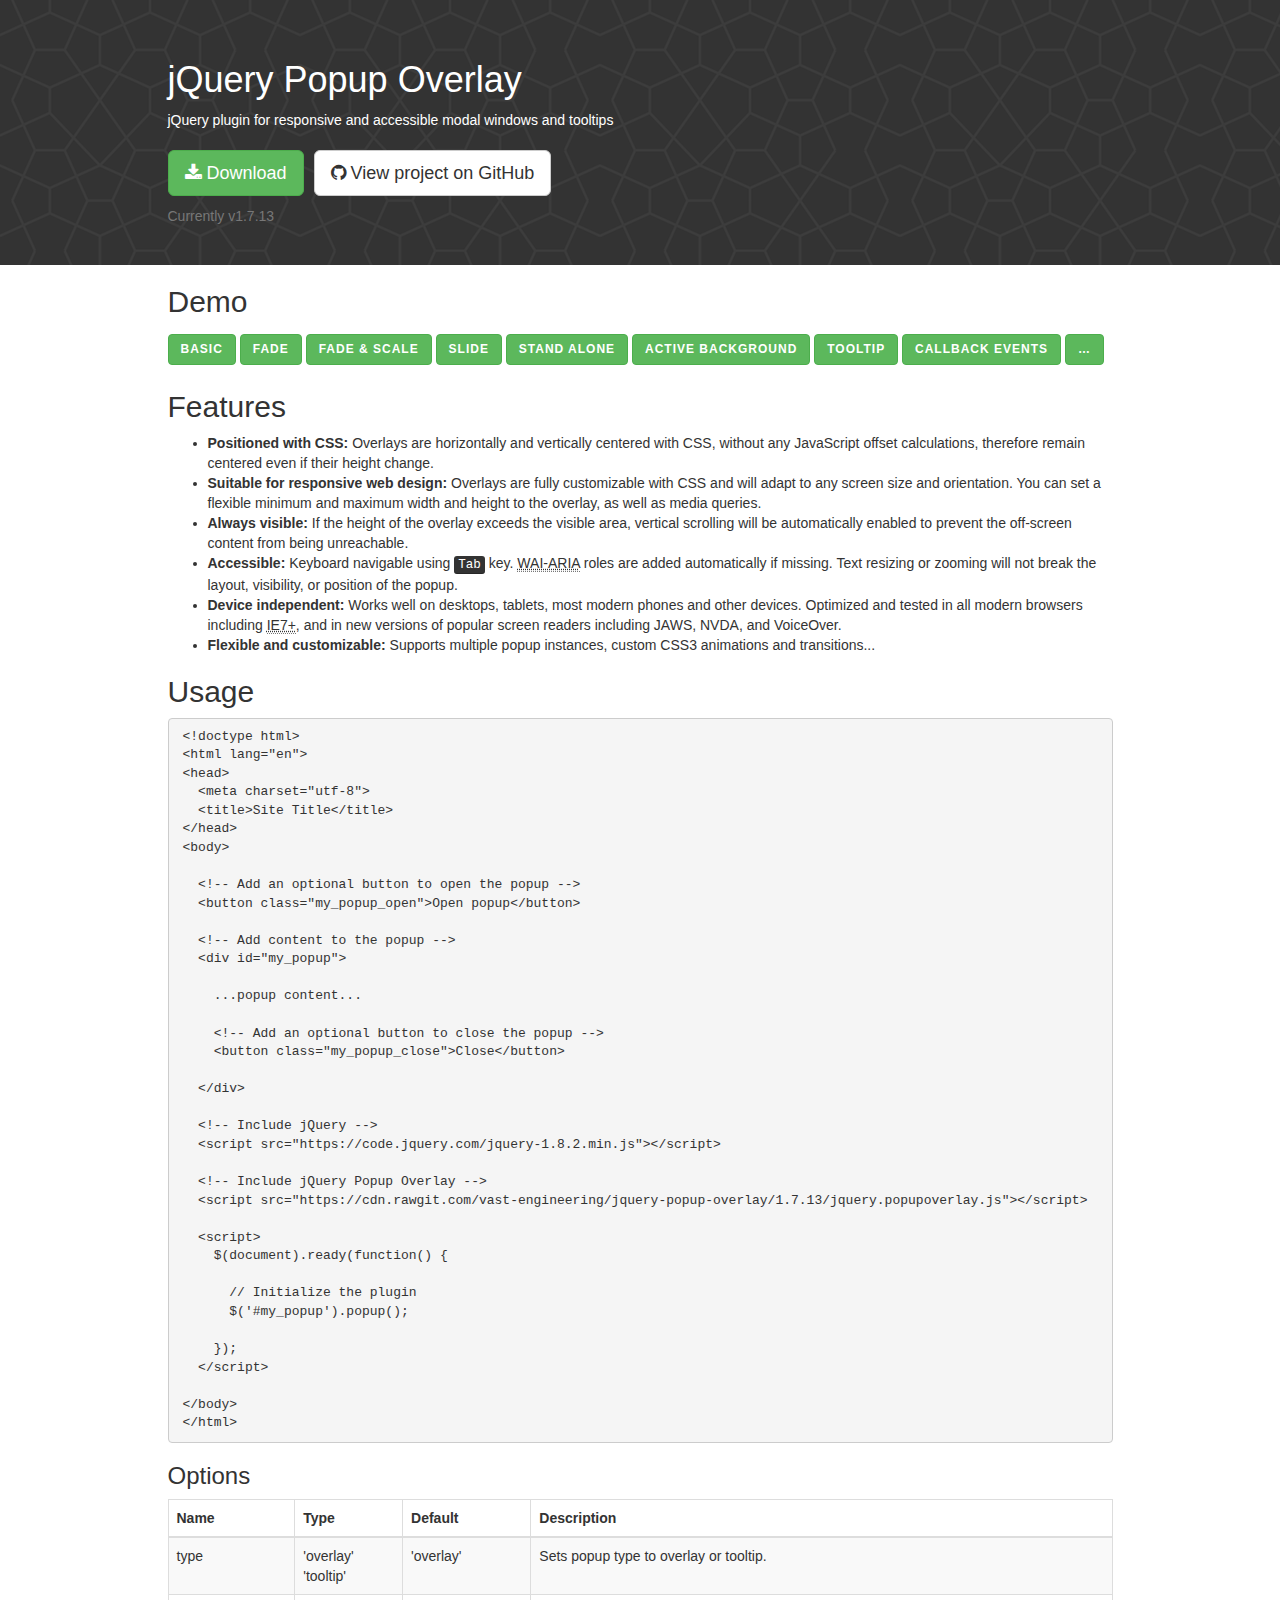
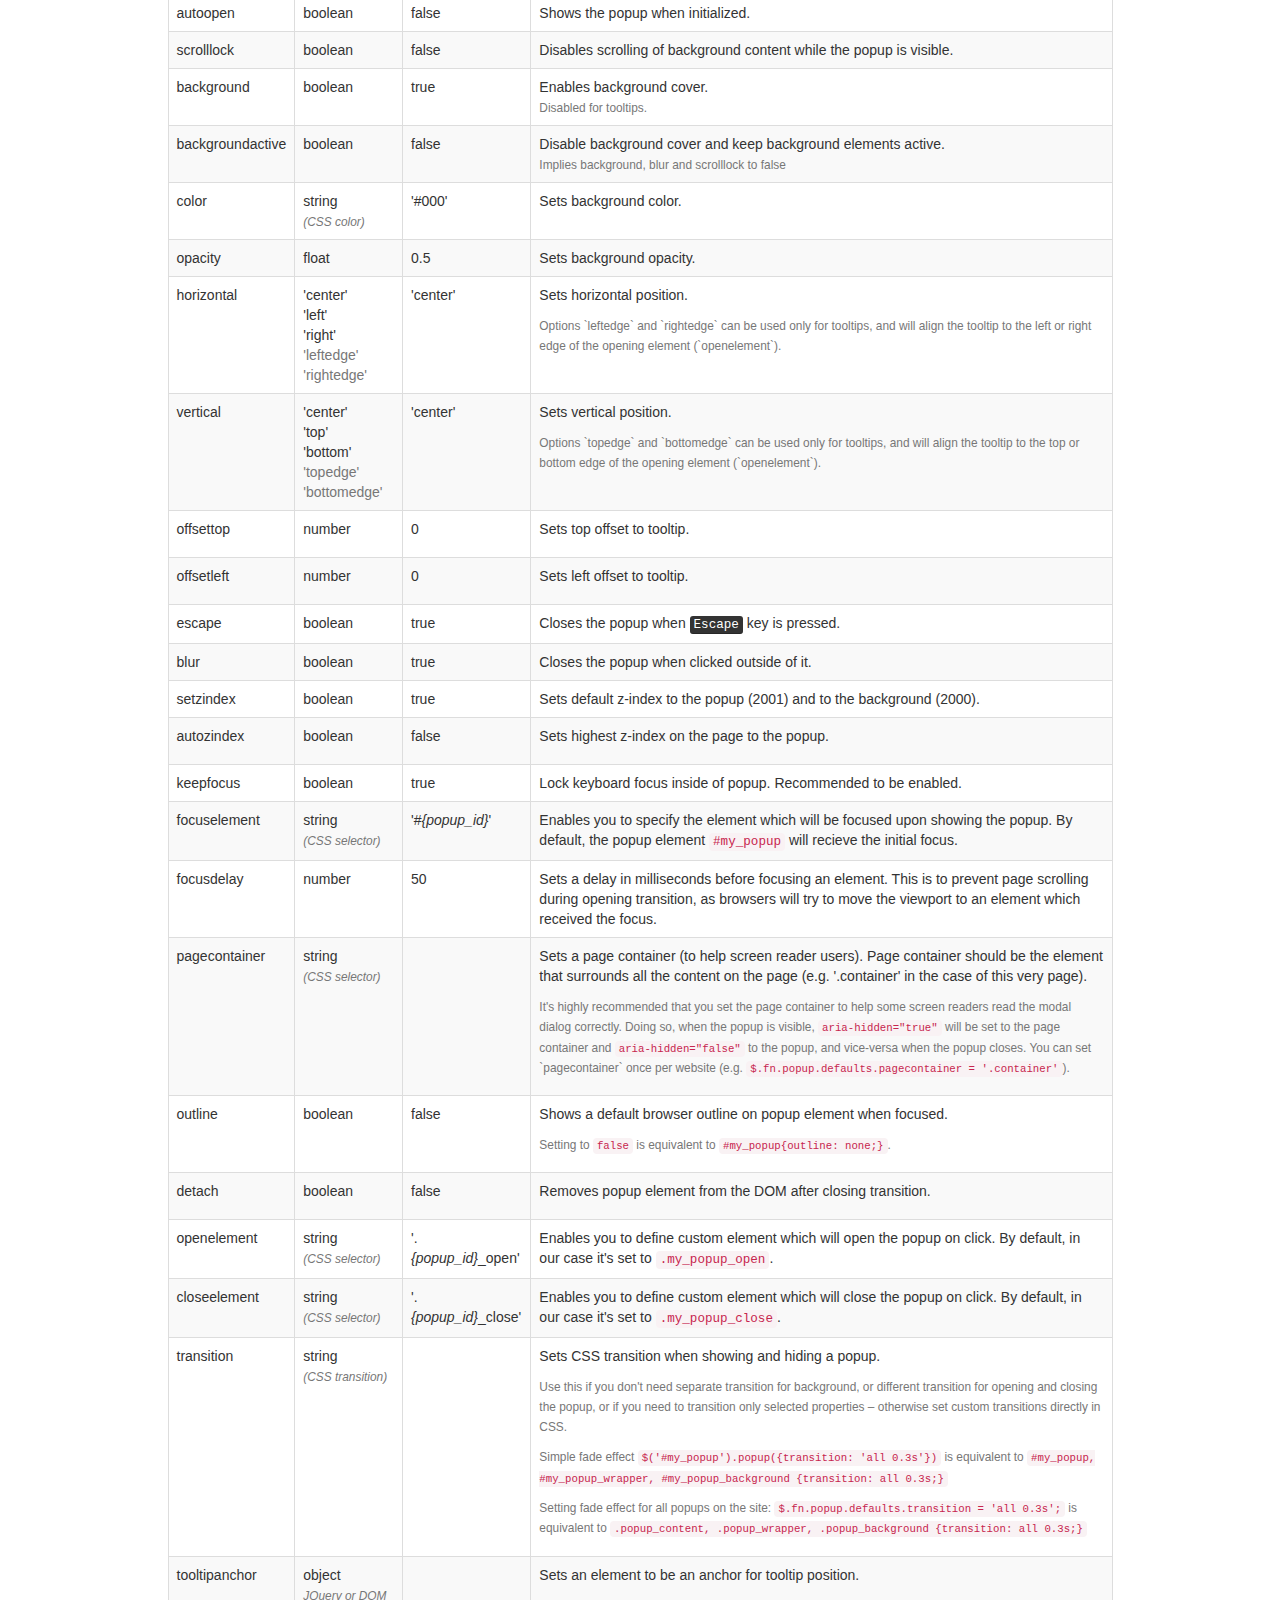
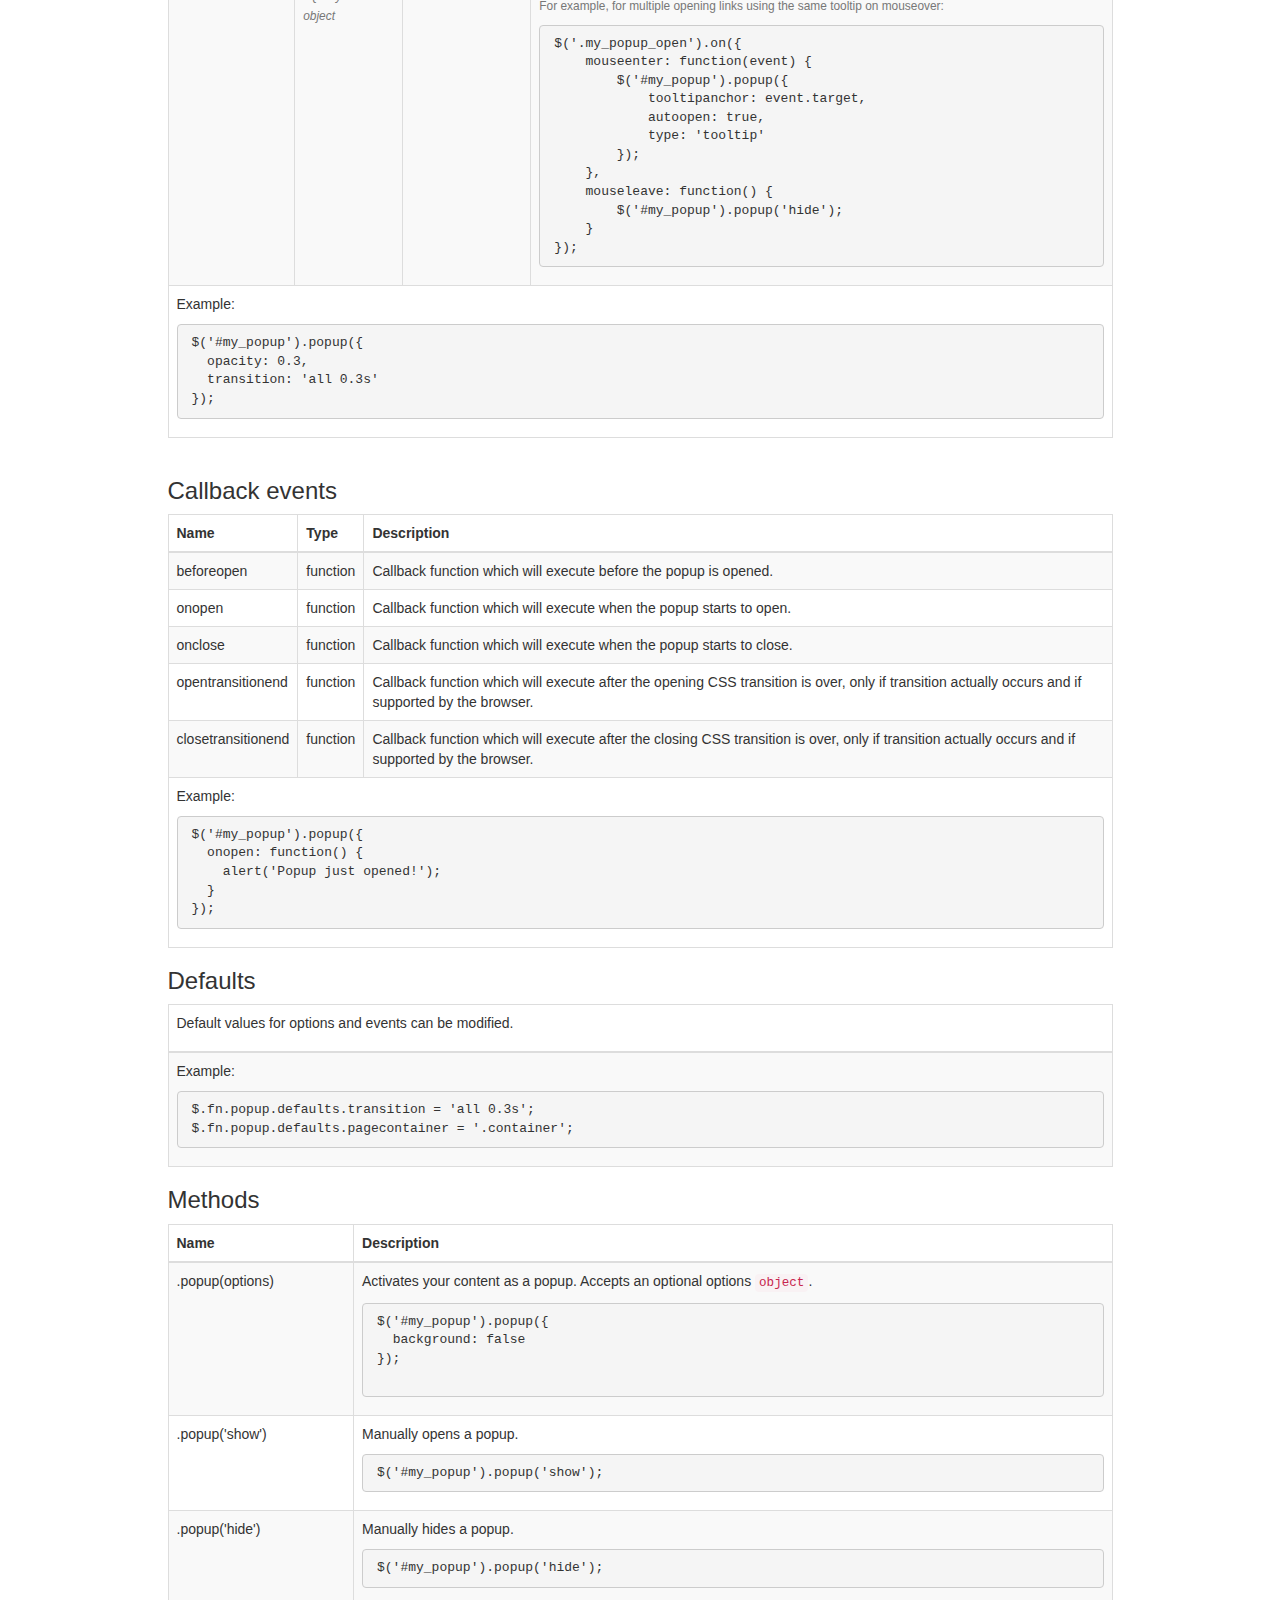
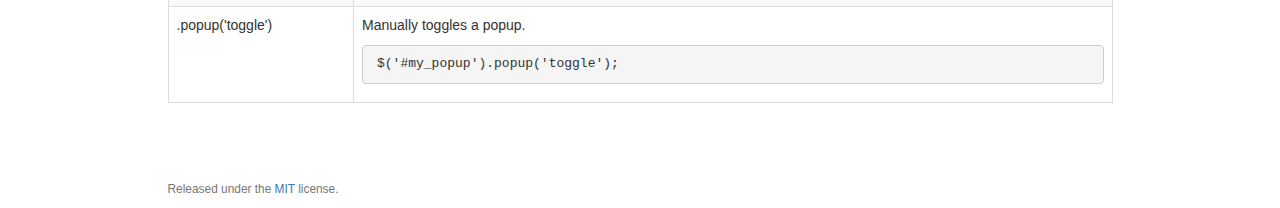
<file: jquery-popup-overlay/index.html>
<!doctype html>
<html lang="en">
<head>
    <meta charset="utf-8">
    <title>jQuery Popup Overlay</title>

    <!-- Force latest IE, Google Chrome Frame for IE -->
    <meta http-equiv="X-UA-Compatible" content="IE=edge,chrome=1">

    <meta name="description" content="jQuery plugin for responsive and accessible modal windows and tooltips." />
    <meta name="viewport" content="width=device-width, initial-scale=1.0" />

    <!-- Bootstrap styles -->
    <link rel="stylesheet" href="https://maxcdn.bootstrapcdn.com/bootstrap/3.3.5/css/bootstrap.min.css">


    <!-- Font Awesome icons -->
    <link rel="stylesheet" href="https://maxcdn.bootstrapcdn.com/font-awesome/4.4.0/css/font-awesome.min.css">
    <style>
        [class*="fa-"]:before {
          font-family: 'FontAwesome', sans-serif;
        }
    </style>

    <!-- jQuery -->
    <script src="https://code.jquery.com/jquery-1.8.2.min.js"></script>

    <!-- jQuery Popup Overlay -->
    <script src="jquery.popupoverlay.js"></script>

    <!-- Custom styles for the demo page -->
    <style>
    img {
        max-width: 100%;
    }
    .well {
        box-shadow: 0 0 10px rgba(0,0,0,0.3);
        display:none;
        margin:1em;
    }
    pre.prettyprint {
        padding: 9px 14px;
    }
    .fulltable {
        max-width: 100%;
        overflow: auto;
    }
    .container {
        padding-left: 0;
        padding-right: 0;
    }
    .lineheight {
        line-height: 3em;
    }
    .pagetop {
        background-image: url([data-uri]);
        background-color: #333;
        background-attachment: fixed;
        color: #fff;
    }
    .page-header {
        border-bottom: none;
    }
    .initialism {
        font-weight: bold;
        letter-spacing: 1px;
        font-size: 12px;
    }

    </style>
</head>
<body>

<div class="pagetop">
    <div class="container">
        <div class="page-header col-md-10 col-md-offset-1">
            <h1>jQuery Popup Overlay</h1>
            <p>jQuery plugin for responsive and accessible modal windows and tooltips</p>
            <p class="h1">
                <a href="https://github.com/vast-engineering/jquery-popup-overlay/archive/gh-pages.zip" class="btn btn-primary btn-success btn-lg"><span class="fa-download"></span> Download</a>
                <a href="https://github.com/vast-engineering/jquery-popup-overlay" class="btn btn-lg btn-default"><span class="fa-github"></span> View project on GitHub</a>
            </p>
            <p class="text-muted">Currently v1.7.13</p>
        </div>
    </div>
</div>

<div class="container">

    <section class="col-md-10 col-md-offset-1">

        <h2>Demo</h2>

        <p class="lineheight">
            <a class="initialism basic_open btn btn-success" href="#basic">Basic</a>
            <a class="initialism fade_open btn btn-success" href="#fade">Fade</a>
            <a class="initialism fadeandscale_open btn btn-success" href="#fadeandscale">Fade &amp; scale</a>
            <button class="initialism slide_open btn btn-success">Slide</button>
            <button class="initialism standalone_open btn btn-success">Stand alone</button>
            <a class="initialism active_bg_open btn btn-success" href="#active_bg">Active background</a>
            <a href="#my_tooltip" class="initialism my_tooltip_open btn btn-success" id="my_tooltip_open">Tooltip</a>
            <button class="initialism fall_open btn btn-success">Callback events</button>
            <button class="initialism other_open btn btn-success">&hellip;</button>
        </p>

        <h2>Features</h2>

        <ul>
            <li><b>Positioned with CSS:</b>
                Overlays are horizontally and vertically centered with CSS, without any JavaScript offset calculations,
                therefore remain centered even if their height change.</li>
            <li><b>Suitable for responsive web design: </b>
                Overlays are fully customizable with CSS and will adapt to any screen size and orientation.
                You can set a flexible minimum and maximum width and height to the overlay, as well as media queries.</li>
            <li><b>Always visible: </b>
                If the height of the overlay exceeds the visible area, vertical scrolling
                 will be automatically enabled to prevent the off-screen content from being unreachable.</li>
            <li><b>Accessible: </b>
                Keyboard navigable using <kbd>Tab</kbd> key. <abbr title="Web Accessibility Initiative - Accessible Rich Internet Applications">WAI-ARIA</abbr> roles are added automatically if missing. Text resizing or zooming will not break the layout, visibility, or position of the popup.</li>
            <li><b>Device independent: </b>
                Works well on desktops, tablets, most modern phones and other devices. Optimized and tested in all modern browsers including <abbr title="Internet Explorer 7 and later">IE7+</abbr>, and in new versions of popular screen readers including JAWS, NVDA, and VoiceOver.</li>
                <li><b>Flexible and customizable: </b>
                    Supports multiple popup instances, custom CSS3 animations and transitions...</li>
        </ul>

        <h2>Usage</h2>

<pre class="prettyprint">
<code>&lt;!doctype html&gt;
&lt;html lang="en"&gt;
&lt;head&gt;
  &lt;meta charset="utf-8"&gt;
  &lt;title&gt;Site Title&lt;/title&gt;
&lt;/head&gt;
&lt;body&gt;

  &lt;!-- Add an optional button to open the popup --&gt;
  &lt;button class="my_popup_open"&gt;Open popup&lt;/button&gt;

  &lt;!-- Add content to the popup --&gt;
  &lt;div id="my_popup"&gt;

    ...popup content...

    &lt;!-- Add an optional button to close the popup --&gt;
    &lt;button class="my_popup_close"&gt;Close&lt;/button&gt;

  &lt;/div&gt;

  &lt;!-- Include jQuery --&gt;
  &lt;script src="https://code.jquery.com/jquery-1.8.2.min.js"&gt;&lt;/script&gt;

  &lt;!-- Include jQuery Popup Overlay --&gt;
  &lt;script src="https://cdn.rawgit.com/vast-engineering/jquery-popup-overlay/1.7.13/jquery.popupoverlay.js"&gt;&lt;/script&gt;

  &lt;script&gt;
    $(document).ready(function() {

      // Initialize the plugin
      $('#my_popup').popup();

    });
  &lt;/script&gt;

&lt;/body&gt;
&lt;/html&gt;</code>
</pre>

        <h3>Options</h3>

        <div class="fulltable">
        <table class="table table-bordered table-striped">
        <thead>
        <tr>
            <th>Name</th>
            <th>Type</th>
            <th>Default</th>
            <th>Description</th>
        </tr>
        </thead>
        <tbody>
        <tr>
            <td>type</td>
            <td>'overlay'<br />'tooltip'</td>
            <td>'overlay'</td>
            <td>Sets popup type to overlay or tooltip.</td>
        </tr>
        <tr>
            <td>autoopen</td>
            <td>boolean</td>
            <td>false</td>
            <td>Shows the popup when initialized.</td>
        </tr>
        <tr>
            <td>scrolllock</td>
            <td>boolean</td>
            <td>false</td>
            <td>Disables scrolling of background content while the popup is visible.</td>
        </tr>
        <tr>
            <td>background</td>
            <td>boolean</td>
            <td>true</td>
            <td>Enables background cover.<br />
                <small  class="text-muted">Disabled for tooltips.</small></td>
        </tr>
        <tr>
            <td>backgroundactive</td>
            <td>boolean</td>
            <td>false</td>
            <td>Disable background cover and keep background elements active.<br />
                <small  class="text-muted">Implies background, blur and scrolllock to false</small></td>
        </tr>
        <tr>
            <td>color</td>
            <td>string <small class="text-muted"><i>(CSS&nbsp;color)</i></small></td>
            <td>'#000'</td>
            <td>Sets background color.</td>
        </tr>
        <tr>
            <td>opacity</td>
            <td>float</td>
            <td>0.5</td>
            <td>Sets background opacity.</td>
        </tr>
        <tr>
            <td>horizontal</td>
            <td>'center'<br />'left'<br />'right'<br /><span class="text-muted">'leftedge'</span><br /><span class="text-muted">'rightedge'</span></td>
            <td>'center'</td>
            <td><p>Sets horizontal position.</p>
                <p class="text-muted"><small>Options `leftedge` and `rightedge` can be used only for tooltips, and will align the tooltip to the left or right edge of the opening element (`openelement`).</small></p></td>
        </tr>
        <tr>
            <td>vertical</td>
            <td>'center'<br />'top'<br />'bottom'<br /><span class="text-muted">'topedge'</span><br /><span class="text-muted">'bottomedge'</span></td>
            <td>'center'</td>
            <td><p>Sets vertical position.</p>
                <p class="text-muted"><small>Options `topedge` and `bottomedge` can be used only for tooltips, and will align the tooltip to the top or bottom edge of the opening element (`openelement`).</small></p></td>
        </tr>
        <tr>
            <td>offsettop</td>
            <td>number</td>
            <td>0</td>
            <td><p>Sets top offset to tooltip.</p></td>
        </tr>
        <tr>
            <td>offsetleft</td>
            <td>number</td>
            <td>0</td>
            <td><p>Sets left offset to tooltip.</p></td>
        </tr>
        <tr>
            <td>escape</td>
            <td>boolean</td>
            <td>true</td>
            <td>Closes the popup when <kbd>Escape</kbd> key is pressed.</td>
        </tr>
        <tr>
            <td>blur</td>
            <td>boolean</td>
            <td>true</td>
            <td>Closes the popup when clicked outside of it.</td>
        </tr>
        <tr>
            <td>setzindex</td>
            <td>boolean</td>
            <td>true</td>
            <td>Sets default z-index to the popup (2001) and to the background (2000).</td>
        </tr>
        <tr>
            <td>autozindex</td>
            <td>boolean</td>
            <td>false</td>
            <td><p>Sets highest z-index on the page to the popup.</p></td>
        </tr>
        <tr>
            <td>keepfocus</td>
            <td>boolean</td>
            <td>true</td>
            <td>Lock keyboard focus inside of popup. Recommended to be enabled.</td>
        </tr>
        <tr>
            <td>focuselement</td>
            <td>string <small class="text-muted"><i>(CSS&nbsp;selector)</i></small></td>
            <td>'#<i>{popup_id}</i>'</td>
            <td>Enables you to specify the element which will be focused upon showing the popup. By default, the popup element <code>#my_popup</code> will recieve the initial focus.</td>
        </tr>
        <tr>
            <td>focusdelay</td>
            <td>number</td>
            <td>50</td>
            <td>Sets a delay in milliseconds before focusing an element. This is to prevent page scrolling during opening transition, as browsers will try to move the viewport to an element which received the focus.</td>
        </tr>
        <tr>
            <td>pagecontainer</td>
            <td>string <small class="text-muted"><i>(CSS&nbsp;selector)</i></small></td>
            <td></td>
            <td><p>Sets a page container (to help screen reader users). Page container should be the element that surrounds all the content on the page (e.g. '.container' in the case of this very page).</p>
                <p class="text-muted"><small>It's highly recommended that you set the page container to help some screen readers read the modal dialog correctly. Doing so, when the popup is visible, <code>aria-hidden="true"</code> will be set to the page container and <code>aria-hidden="false"</code> to the popup, and vice-versa when the popup closes. You can set `pagecontainer` once per website (e.g. <code>$.fn.popup.defaults.pagecontainer = '.container'</code>).</small></p></td>
        </tr>
        <tr>
            <td>outline</td>
            <td>boolean</td>
            <td>false</td>
            <td><p>Shows a default browser outline on popup element when focused.</p>
                <p class="text-muted"><small>Setting to <code>false</code> is equivalent to <code>#my_popup{outline: none;}</code>.</small></p></td>
        </tr>
        <tr>
            <td>detach</td>
            <td>boolean</td>
            <td>false</td>
            <td>
                <p>Removes popup element from the DOM after closing transition.</p>
            </td>
        </tr>
        <tr>
            <td>openelement</td>
            <td>string <small class="text-muted"><i>(CSS&nbsp;selector)</i></small></td>
            <td>'.<i>{popup_id}</i>_open'</td>
            <td>Enables you to define custom element which will open the popup on click. By default, in our case it's set to <code>.my_popup_open</code>.</td>
        </tr>
        <tr>
            <td>closeelement</td>
            <td>string <small class="text-muted"><i>(CSS&nbsp;selector)</i></small></td>
            <td>'.<i>{popup_id}</i>_close'</td>
            <td>Enables you to define custom element which will close the popup on click. By default, in our case it's set to <code>.my_popup_close</code>.</td>
        </tr>
        <tr>
            <td>transition</td>
            <td>string <small class="text-muted"><i>(CSS&nbsp;transition)</i></small></td>
            <td></td>
            <td>
                <p>Sets CSS transition when showing and hiding a popup.</p>
                <p class="text-muted"><small>Use this if you don't need separate transition for background, or different transition for opening and closing the popup, or if you need to transition only selected properties – otherwise set custom transitions directly in CSS.</small></p>
                <p class="text-muted"><small>Simple fade effect <code>$('#my_popup').popup({transition: 'all 0.3s'})</code> is equivalent to <code>#my_popup, #my_popup_wrapper, #my_popup_background {transition: all 0.3s;}</code></small></p>
                <p class="text-muted"><small>Setting fade effect for all popups on the site: <code>$.fn.popup.defaults.transition = 'all 0.3s';</code> is equivalent to <code>.popup_content, .popup_wrapper, .popup_background {transition: all 0.3s;}</code></small></p>
            </td>
        </tr>
        <tr>
            <td>tooltipanchor</td>
            <td>object <br /><small class="text-muted"><i>JQuery or DOM object</i></small></td>
            <td></td>
            <td>
                <p>Sets an element to be an anchor for tooltip position.</p>
                <p class="text-muted"><small>For example, for multiple opening links using the same tooltip on mouseover:</small></p>
<pre class="prettyprint">
<code>$('.my_popup_open').on({
    mouseenter: function(event) {
        $('#my_popup').popup({
            tooltipanchor: event.target,
            autoopen: true,
            type: 'tooltip'
        });
    },
    mouseleave: function() {
        $('#my_popup').popup('hide');
    }
});</code>
</pre>
            </td>
        </tr>
        <tr>
            <td colspan="4">
                <p>Example:</p>
<pre class="prettyprint">
<code>$('#my_popup').popup({
  opacity: 0.3,
  transition: 'all 0.3s'
});</code>
</pre>
            </td>
        </tr>

        </tbody>
        </table>
        </div>



        <h3>Callback events</h3>

        <table class="table table-bordered table-striped">
        <thead>
        <tr>
            <th>Name</th>
            <th>Type</th>
            <th>Description</th>
        </tr>
        </thead>
        <tbody>
       <tr>
            <td>beforeopen</td>
            <td>function</td>
            <td>Callback function which will execute before the popup is opened.</td>
        </tr>
        <tr>
            <td>onopen</td>
            <td>function</td>
            <td>Callback function which will execute when the popup starts to open.</td>
        </tr>
        <tr>
            <td>onclose</td>
            <td>function</td>
            <td>Callback function which will execute when the popup starts to close.</td>
        </tr>
        <tr>
            <td>opentransitionend</td>
            <td>function</td>
            <td>Callback function which will execute after the opening CSS transition is over, only if transition actually occurs and if supported by the browser.</td>
        </tr>
        <tr>
            <td>closetransitionend</td>
            <td>function</td>
            <td>Callback function which will execute after the closing CSS transition is over, only if transition actually occurs and if supported by the browser.</td>
        </tr>
        <tr>
            <td colspan="3">
                <p>Example:</p>
<pre class="prettyprint">
<code>$('#my_popup').popup({
  onopen: function() {
    alert('Popup just opened!');
  }
});</code>
</pre>
            </td>
        </tr>
        </tbody>
        </table>

        <h3>Defaults</h3>

        <table class="table table-bordered table-striped">
        <thead>
            <tr>
                <td><p>Default values for options and events can be modified.</p></td>
            </tr>
        </thead>
        <tr>
            <td>
            <p>Example:</p>

<pre class="prettyprint">
<code>$.fn.popup.defaults.transition = 'all 0.3s';
$.fn.popup.defaults.pagecontainer = '.container';
</code></pre>
            </td>
        </tr>
        </table>


        <h3>Methods</h3>

        <table class="table table-bordered table-striped">
        <thead>
        <tr>
            <th>Name</th>
            <th>Description</th>
        </tr>
        </thead>
        <tbody>
        <tr>
            <td>.popup(options)</td>
            <td><p>Activates your content as a popup. Accepts an optional options <code>object</code>.</p>
<pre class="prettyprint">
<code>$('#my_popup').popup({
  background: false
});
</code>
</pre>
            </td>
        </tr>
        <tr>
            <td>.popup('show')</td>
            <td>
                <p>Manually opens a popup.</p>
                <pre class="prettyprint"><code>$('#my_popup').popup('show');</code></pre>
            </td>
        </tr>
        <tr>
            <td>.popup('hide')</td>
            <td>
                <p>Manually hides a popup.</p>
                <pre class="prettyprint"><code>$('#my_popup').popup('hide');</code></pre>
            </td>
        </tr>
        <tr>
            <td>.popup('toggle')</td>
            <td>
                <p>Manually toggles a popup.</p>
                <pre class="prettyprint"><code>$('#my_popup').popup('toggle');</code></pre>
            </td>
        </tr>
        </tbody>
        </table>


        <p>&nbsp;</p>

    </section>

    <footer class="col-md-10 col-md-offset-1" role="contentinfo">

        <iframe src="https://ghbtns.com/github-btn.html?user=vast-engineering&repo=jquery-popup-overlay&type=watch&size=small&count=true"
            allowtransparency="true" frameborder="0" scrolling="0" width="100" height="20"></iframe>

        <p class="text-muted"><small>Released under the <a href="http://opensource.org/licenses/MIT">MIT</a> license.</small></p>
    </footer>

</div>






<!-- Set defaults -->
<script>
$(document).ready(function () {
    $.fn.popup.defaults.pagecontainer = '.container'
});
</script>












<!-- Basic -->

<div id="basic" class="well" style="max-width:44em;">
    <h4>Basic example</h4>
    <p>Try to change the width and height of browser window, or to rotate your device, and also try to navigate with the <kbd>Tab</kbd> key.</p>
    <p>You can close the dialog by pressing the <kbd>Esc</kbd> key, or by clicking on the background outside the content area, or by clicking on the Close button.</p>
    <button class="basic_close fade_open btn btn-default">Next example</button>
    <button class="basic_close btn btn-default">Close</button>
</div>

<script>
$(document).ready(function () {
  $('#basic').popup();
});
</script>










<!-- Fade -->

<div id="fade" class="well">
    <h4>Fade example</h4>
<pre class="prettyprint">
<code>$('#fade').popup({
  transition: 'all 0.3s',
  scrolllock: true // optional
});</code>
</pre>
    <p>Or you can set transitions directly in CSS:</p>
<pre class="prettyprint"><code>$('#fade').popup();</code></pre>
<pre class="prettyprint"><code>#fade,
#fade_wrapper,
#fade_background {
  transition: all 0.3s;
}
</code>
</pre>
    <button class="fade_close fadeandscale_open btn btn-default">Next example</button>
    <button class="fade_close btn btn-default">Close</button>
</div>

<script>
$(document).ready(function () {

    $('#fade').popup({
      transition: 'all 0.3s',
      scrolllock: true
    });

});
</script>









<!-- Fade & scale -->

<div id="fadeandscale" class="well">
    <h4>Fade &amp; scale example</h4>
<pre class="prettyprint">
<code>$('#fadeandscale').popup({
  transition: 'all 0.3s'
});</code>
</pre>
<pre class="prettyprint">
<code>#fadeandscale {
  transform: scale(0.8);
}
.popup_visible #fadeandscale {
  transform: scale(1);
}</code>
</pre>
    <button class="fadeandscale_close slide_open btn btn-default">Next example</button>
    <button class="fadeandscale_close btn btn-default">Close</button>
</div>

<script>
$(document).ready(function () {

    $('#fadeandscale').popup({
        pagecontainer: '.container',
        transition: 'all 0.3s'
    });

});
</script>

<style>
#fadeandscale {
    -webkit-transform: scale(0.8);
       -moz-transform: scale(0.8);
        -ms-transform: scale(0.8);
            transform: scale(0.8);
}
.popup_visible #fadeandscale {
    -webkit-transform: scale(1);
       -moz-transform: scale(1);
        -ms-transform: scale(1);
            transform: scale(1);
}
</style>









<!-- Slide in -->

<div id="slide" class="well">
<h4>Slide in example</h4>
<pre class="prettyprint">
<code>$('#slide').popup({
  outline: true, // optional
  focusdelay: 400, // optional
  vertical: 'top' //optional
});
</code>
</pre>
<pre class="prettyprint">
<code>#slide_background {
  transition: all 0.3s 0.3s;
}
#slide,
#slide_wrapper {
  transition: all 0.3s ease-out;
}
#slide {
  transform: translateX(0) translateY(-40%);
}
.popup_visible #slide {
  transform: translateX(0) translateY(0);
}
</code>
</pre>
    <button class="slide_close standalone_open btn btn-default">Next example</button>
    <button class="slide_close btn btn-default">Close</button>
</div>

<script>
$(document).ready(function () {

    $('#slide').popup({
        focusdelay: 400,
        outline: true,
        vertical: 'top'
    });

});
</script>

<style>
#slide_background {
    -webkit-transition: all 0.3s 0.3s;
       -moz-transition: all 0.3s 0.3s;
            transition: all 0.3s 0.3s;
}
#slide,
#slide_wrapper {
    -webkit-transition: all 0.4s;
       -moz-transition: all 0.4s;
            transition: all 0.4s;
}
#slide {
    -webkit-transform: translateX(0) translateY(-40%);
       -moz-transform: translateX(0) translateY(-40%);
        -ms-transform: translateX(0) translateY(-40%);
            transform: translateX(0) translateY(-40%);
}
.popup_visible #slide {
    -webkit-transform: translateX(0) translateY(0);
       -moz-transform: translateX(0) translateY(0);
        -ms-transform: translateX(0) translateY(0);
            transform: translateX(0) translateY(0);
}
</style>









<!-- Stand alone -->

<div id="standalone">
<h4>Stand alone example</h4>
<pre class="prettyprint">
<code>$('#standalone').popup({
  color: 'white',
  opacity: 1,
  transition: '0.3s',
  scrolllock: true
});
</code>
</pre>
<pre class="prettyprint">
<code>#standalone {
  transform: scale(0.8);
}
.popup_visible #standalone {
  transform: scale(1);
}
</code>
</pre>
    <button class="standalone_close active_bg_open btn btn-default">Next example</button>
    <button class="standalone_close btn btn-default">Close</button>
</div>



<script>
$(document).ready(function () {

    $('#standalone').popup({
      color: 'white',
      opacity: 1,
      transition: '0.3s',
      scrolllock: true
    });

});
</script>

<style>
#standalone {
    -webkit-transform: scale(0.8);
       -moz-transform: scale(0.8);
        -ms-transform: scale(0.8);
            transform: scale(0.8);
}
.popup_visible #standalone {
    -webkit-transform: scale(1);
       -moz-transform: scale(1);
        -ms-transform: scale(1);
            transform: scale(1);
}
</style>














<!-- Active background -->

<div id="active_bg" class="well" style="max-width:44em;">
    <h4>Active background example</h4>
    <p>You can click on any element at the background : they still active and won't close the popup.</p>
    <p>You can close the dialog by pressing the <kbd>Esc</kbd> key, or by clicking on the Close button.</p>
    <button class="active_bg_close my_tooltip_open btn btn-default">Next example</button>
    <button class="active_bg_close btn btn-default">Close</button>
</div>

<script>
$(document).ready(function () {
  $('#active_bg').popup({
    backgroundactive:true
  });
});
</script>




<!-- Tooltip -->

<div id="my_tooltip" class="well">
    <a href="#" class="my_tooltip_close" style="float:right;padding:0 0.4em;">×</a>
    <h4>Tooltip example</h4>
    <p>Tooltip content will be positioned relative to the opening link.</p>
    <button class="my_tooltip_close fall_open btn btn-default">Next example</button>
    <button class="my_tooltip_close btn btn-default">Close</button>
</div>

<script>
$(document).ready(function () {

    $('#my_tooltip').popup({
        type: 'tooltip',
        vertical: 'top',
        transition: '0.3s all 0.1s',
        tooltipanchor: $('#my_tooltip_open')
    });

});
</script>



<!-- Callback events -->

<div id="fall" class="well" style="max-width: 45em;">
    <h4>Callback events</h4>
<pre class="prettyprint">
<code>$('#fall').popup({
        beforeopen: function () {
            alert('beforeopen');
        },
        onopen: function () {
            alert('onopen');
        },
        onclose: function () {
            alert('onclose');
        },
        opentransitionend: function () {
            alert('opentransitionend');
        },
        closetransitionend: function () {
            alert('closetransitionend');
        }
    });
</code>
</pre>
    <button class="fall_close other_open btn btn-default">Next example</button>
    <button class="fall_close btn btn-default">Close</button>
</div>

<script>
$(document).ready(function () {

    $('#fall').popup({
        beforeopen: function () {
            alert('beforeopen');
        },
        onopen: function () {
            alert('onopen');
        },
        onclose: function () {
            alert('onclose');
        },
        opentransitionend: function () {
            alert('opentransitionend');
        },
        closetransitionend: function () {
            alert('closetransitionend');
        }
    });

});
</script>

<style>
    #fall_background {
        -webkit-transition: all 3s;
           -moz-transition: all 3s;
                transition: all 3s;
    }
    #fall_wrapper {
        -webkit-transition: all 3s;
           -moz-transition: all 3s;
                transition: all 3s;
        -webkit-perspective: 1300px;
        -moz-perspective: 1300px;
        perspective: 1300px;
    }
    #fall {
        -webkit-transition: all 3s ease-in;
        -moz-transition: all 3s ease-in;
        transition: all 3s ease-in;
        -webkit-transform-style: preserve-3d;
        -moz-transform-style: preserve-3d;
        transform-style: preserve-3d;
        -webkit-transform: translateZ(600px) rotateX(20deg);
        -moz-transform: translateZ(600px) rotateX(20deg);
        -ms-transform: translateZ(600px) rotateX(20deg);
        transform: translateZ(600px) rotateX(20deg);
    }
    .popup_visible #fall {
        -webkit-transform: translateZ(0px) rotateX(0deg);
        -moz-transform: translateZ(0px) rotateX(0deg);
        -ms-transform: translateZ(0px) rotateX(0deg);
        transform: translateZ(0px) rotateX(0deg);
    }
</style>






<!-- Other examples -->

<div id="other" class="well" style="max-width:44em; min-width: 30em;">
    <h4>Other examples:</h4>
    <ul>
        <li><a target="_blank" href="https://output.jsbin.com/rugaweq/">Viewport Image</a></li>
    </ul>
    <button class="other_close btn btn-default">Close</button>
</div>

<script>
$(document).ready(function () {
  $('#other').popup();
});
</script>






<!-- Google Prettify syntax highlighting -->
<script src="https://google-code-prettify.googlecode.com/svn/loader/run_prettify.js?autoload=true&lang=css"></script>
<style>
    pre.prettyprint {padding: 9px 14px;}
</style>

</body>
</html>
</file>
